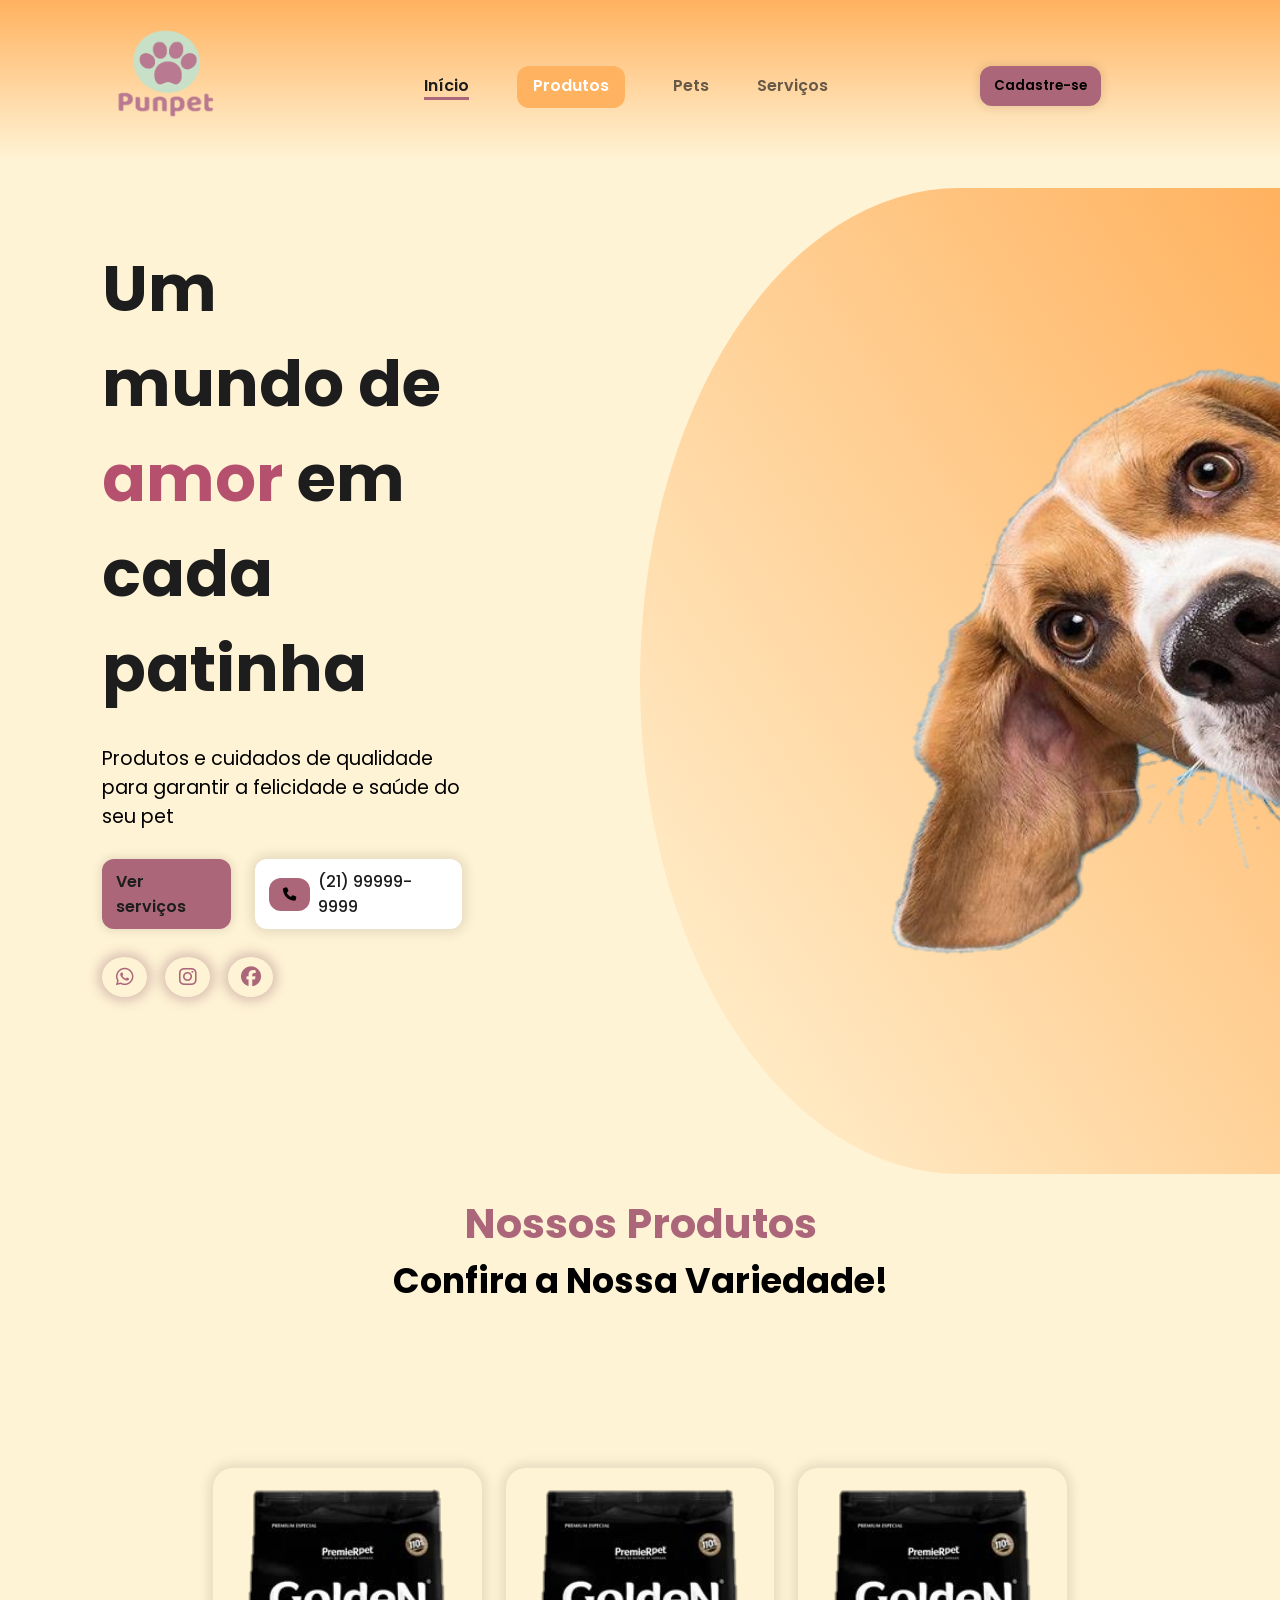
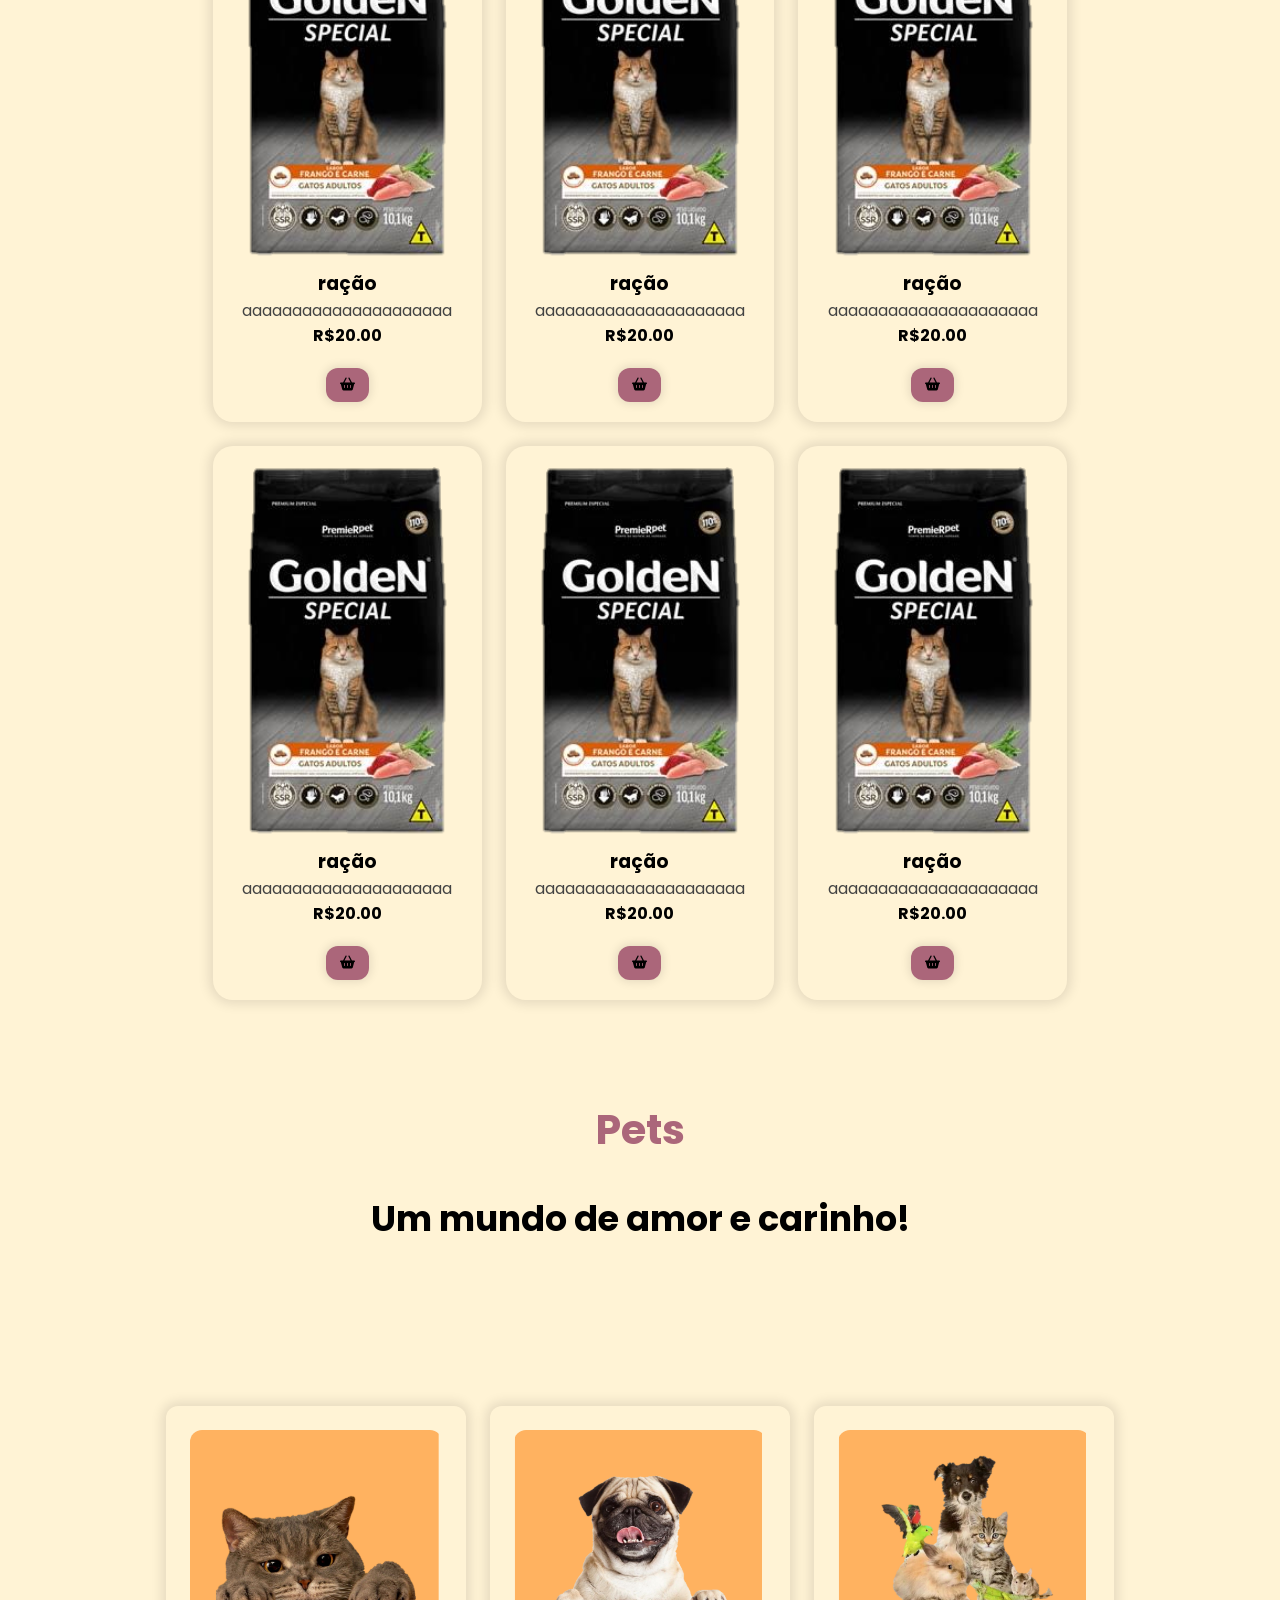
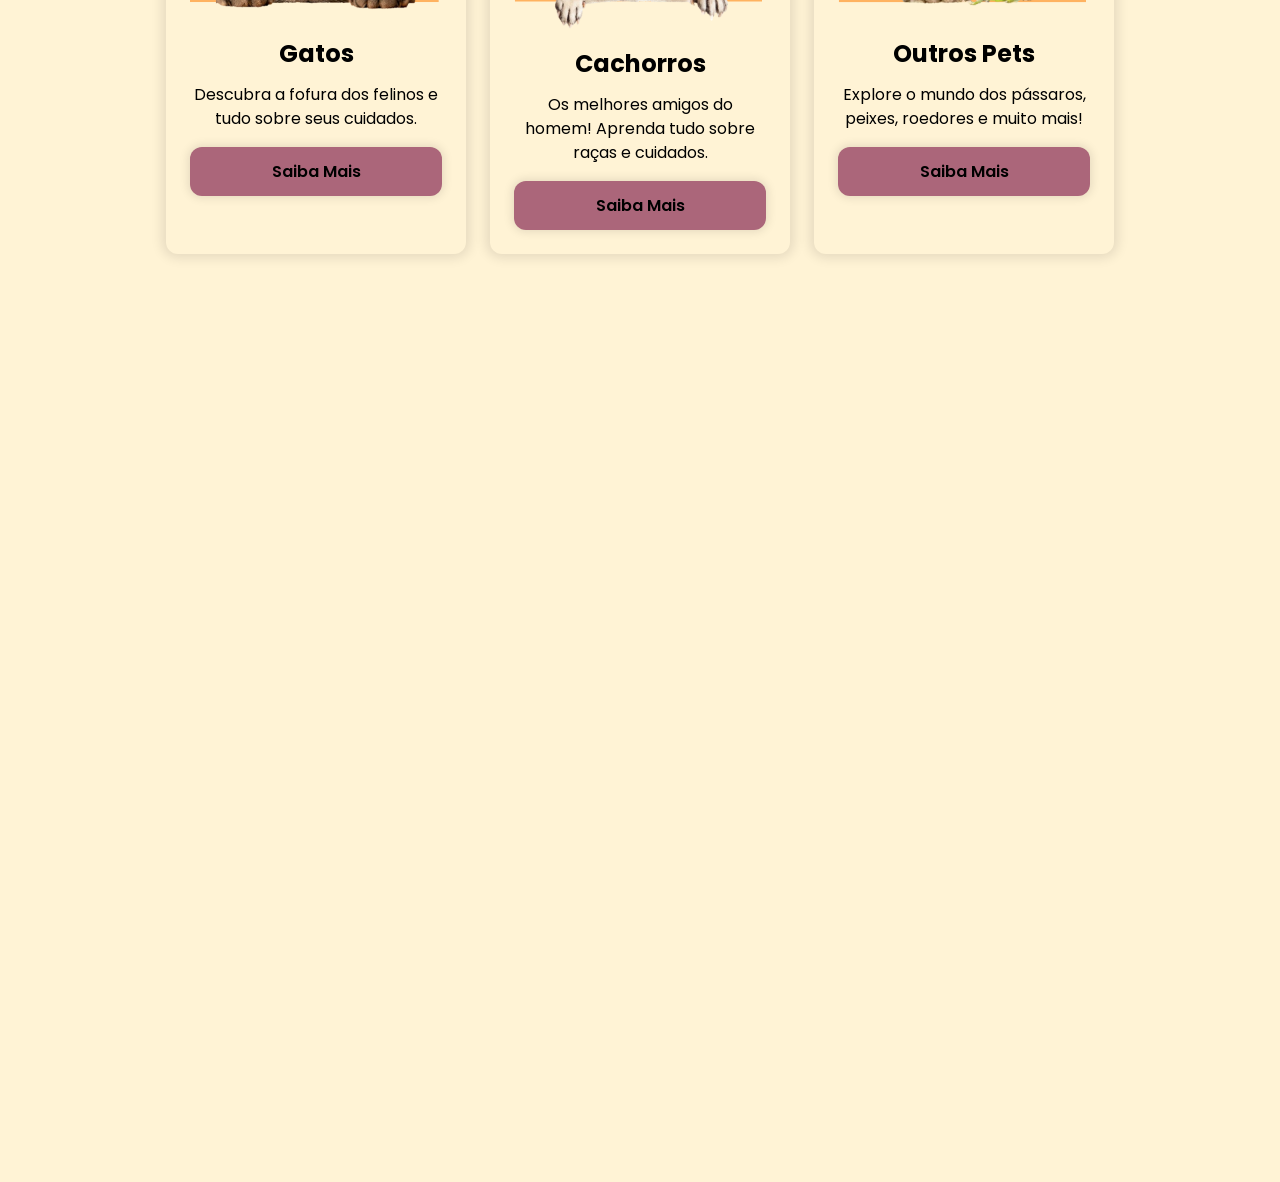
<file: punpet/index.html>
<!DOCTYPE html>
<html lang="pt-br">
<head>
    <meta charset="UTF-8">
    <meta name="viewport" content="width=device-width, initial-scale=1.0">
    <link rel="stylesheet" href="https://cdnjs.cloudflare.com/ajax/libs/font-awesome/6.5.2/css/all.min.css" integrity="sha512-SnH5WK+bZxgPHs44uWIX+LLJAJ9/2PkPKZ5QiAj6Ta86w+fsb2TkcmfRyVX3pBnMFcV7oQPJkl9QevSCWr3W6A==" crossorigin="anonymous" referrerpolicy="no-referrer" />
    <script src="https://cdnjs.cloudflare.com/ajax/libs/jquery/3.7.1/jquery.min.js" integrity="sha512-v2CJ7UaYy4JwqLDIrZUI/4hqeoQieOmAZNXBeQyjo21dadnwR+8ZaIJVT8EE2iyI61OV8e6M8PP2/4hpQINQ/g==" crossorigin="anonymous" referrerpolicy="no-referrer"></script>
    <title>PetShop Punpet</title>
    <link rel="stylesheet" href="styles/header.css">
    <link rel="stylesheet" href="styles/style.css">
    <link rel="stylesheet" href="styles/home.css">
    <link rel="stylesheet" href="styles/menu.css">
    <link rel="stylesheet" href="styles/pets.css">

</head>
<body>
    <header>
        <nav id="navbar">
        <img src="imagens/logo.png" id="nav_logo">

        <ul id="nav_list">
            <li class="nav-item active">
                <a href="#home">Início</a>
            </li>
            <li class="nav-item ">
                <a href="#produtos">Produtos</a> 
            </li> 
            <li class="nav-item">
                <a href="#pets">Pets</a>
            </li>
            <li class="nav-item">
                <a href="#serviços">Serviços</a>
            </li>
        </ul>

        <button class="btn-default">Cadastre-se</button>

        <button id="mobile_btn">
            <i class="fa-solid fa-bars"></i> 
        </button>
        </nav>
        <div id="mobile_menu">

            <ul id="mobile_nav_list">
                <li class="nav-item ">
                    <a href="#home">Início</a>
                </li>
                <li class="nav-item">
                <a href="#produtos">Produtos</a> 
            </li> 
                <li class="nav-item">
                    <a href="#pets">Pets</a>
                </li>
                <li class="nav-item">
                    <a href="#serviços">Serviços</a>
                </li>
            </ul>

            <button class="btn-default">Cadastre-se</button>
    
        </div>

    </header>

    <main id="content">

        <section id="home">
            <div class="shape"></div>
            <div id="cta">
                <h1 class="title"> 
                    Um mundo de <span>amor</span> em cada patinha 
                </h1>

                <p class="descrição"> 
                    Produtos e cuidados de qualidade
                    para garantir a felicidade e saúde do seu pet
                </p>

                <div id="cta_buttons">
                    <a href="#" class="btn-default">
                        Ver serviços
                    </a>
                
                    <a href="tel:+55(21)99999-9999" id="phone_button">
                        <button class="btn-default">
                            <i class="fa-solid fa-phone"></i>
                        </button>
                        (21) 99999-9999
                    </a>
                </div>

                <div class="social-media-buttons">

                    <a href="" >
                        <i class="fa-brands fa-whatsapp"></i>
                    </a>
                
                    <a href="" id="insta">
                        <i class="fa-brands fa-instagram"></i>
                    </a>

                    <a href="" id="face">
                        <i class="fa-brands fa-facebook"></i>
                    </a>
                </div>
            </div>
            <div id="banner">
                <img src="imagens/dog.png" alt="">
            </div>
        </section>

        
        
        <section id="menu">
            <h2 class="section-title">Nossos Produtos</h2>
            <h3 class="section-subtitle">Confira a Nossa Variedade!</h3>

            <div id="produtos"> 
                <div class="produto">
                    <div>
                        <img src="imagens/1717513207376 (1).png" class="produto-image" alt="racao">

                        <h3 class="prod-title">
                            ração
                        </h3>

                        <span class="prod-description">
                            aaaaaaaaaaaaaaaaaaaaa
                        </span>

                        <div class="preco">
                            <h4>R$20.00</h4>
                            <button class="btn-default">
                                <i class="fa-solid fa-basket-shopping"></i>
                            </button>
                        </div>
                    </div> 
                </div>

                <div class="produto">
                    <div>
                        <img src="imagens/1717513207376 (1).png" class="produto-image" alt="racao">

                        <h3 class="prod-title">
                            ração
                        </h3>

                        <span class="prod-description">
                            aaaaaaaaaaaaaaaaaaaaa
                        </span>

                        <div class="preco">
                            <h4>R$20.00</h4>
                            <button class="btn-default">
                                <i class="fa-solid fa-basket-shopping"></i>
                            </button>
                        </div>
                    </div>
                </div>

                <div class="produto">
                    <div>
                        <img src="imagens/1717513207376 (1).png" class="produto-image" alt="racao">

                        <h3 class="prod-title">
                            ração
                        </h3>

                        <span class="prod-description">
                            aaaaaaaaaaaaaaaaaaaaa
                        </span>

                        <div class="preco">
                            <h4>R$20.00</h4>
                            <button class="btn-default">
                                <i class="fa-solid fa-basket-shopping"></i>
                            </button>
                        </div>
                    </div>
                </div>

                <div class="produto">
                    <div>
                        <img src="imagens/1717513207376 (1).png" class="produto-image" alt="racao">

                        <h3 class="prod-title">
                            ração
                        </h3>

                        <span class="prod-description">
                            aaaaaaaaaaaaaaaaaaaaa
                        </span>

                        <div class="preco">
                            <h4>R$20.00</h4>
                            <button class="btn-default">
                                <i class="fa-solid fa-basket-shopping"></i>
                            </button>
                        </div>
                    </div>
                </div>




                <div class="produto">
                    <div>
                        <img src="imagens/1717513207376 (1).png" class="produto-image" alt="racao">

                        <h3 class="prod-title">
                            ração
                        </h3>

                        <span class="prod-description">
                            aaaaaaaaaaaaaaaaaaaaa
                        </span>

                        <div class="preco">
                            <h4>R$20.00</h4>
                            <button class="btn-default">
                                <i class="fa-solid fa-basket-shopping"></i>
                            </button>
                        </div>
                    </div>
                </div>

                <div class="produto">
                    <div>
                        <img src="imagens/1717513207376 (1).png" class="produto-image" alt="racao">

                        <h3 class="prod-title">
                            ração
                        </h3>

                        <span class="prod-description">
                            aaaaaaaaaaaaaaaaaaaaa
                        </span>

                        <div class="preco">
                            <h4>R$20.00</h4>
                            <button class="btn-default">
                                <i class="fa-solid fa-basket-shopping"></i>
                            </button>
                        </div>
                    </div>
                </div>
            </div> 
        </section>

        <section id="pets">
            <h2 class="section-title">Pets</h2>
            <h3 class="section-subtitle">Um mundo de amor e carinho!</h3>
            <div class="pets-content">
                <div class="pet-section" id="gatos">
                    <img src="imagens/Picsart_24-06-05_14-21-27-088.png" alt="Gato">
                    <h4>Gatos</h4>
                    <p>Descubra a fofura dos felinos e tudo sobre seus cuidados.</p>
                    <a href="gatos.html" class="btn-default">Saiba Mais</a>
                </div>
                <div class="pet-section" id="cachorros">
                    <img src="imagens/pug.png" alt="Cachorro">
                    <h4>Cachorros</h4>
                    <p>Os melhores amigos do homem! Aprenda tudo sobre raças e cuidados.</p>
                    <a href="cachorros.html" class="btn-default">Saiba Mais</a>
                </div>
                <div class="pet-section" id="outros">
                    <img src="imagens/morepet.png" alt="outros">
                    <h4>Outros Pets</h4>
                    <p>Explore o mundo dos pássaros, peixes, roedores e muito mais!</p>
                    <a href="outros.html" class="btn-default">Saiba Mais</a>
                </div>
            </div>
        </section>
        
        <section id="menu">
            </section>


    </main>


    <script src="javascript/script.js"></script>


</body>
</html>
</file>
<file: punpet/styles/header.css>
header {
    width:100%;
    padding: 28px 5%;
    position: sticky;
    top: 0;
    background: linear-gradient(to top, #fff3d5, #ffb25f); 
    z-index: 3;
    


}

#navbar {
    width: 90%;
    display: flex;
    align-items: center;
    justify-content: space-between;
    margin-bottom: -5%;
    margin-top: -4%;
    

}
#nav_logo {
    width: 20%;
    
}
#nav_list {
    display: flex;
    list-style: none;
    gap: 48px;
}

html {
    scroll-behavior: smooth;
  }
  
  .nav-item a {
      text-decoration: none;
      color:#1d1d1dad;
      font-weight: 600;
      border-bottom: 3px solid transparent; /* Tracinho transparente por padrão */
  }
  
  .nav-item.active a {
      color: #1d1d1d;
      border-bottom: 3px solid rgb(171, 102, 122); /* Tracinho ativo */
  }
  
  
  #nav_list li:nth-child(2) a, 
  #mobile_nav_list li:nth-child(2) a {
      color: #fff; 
      background-color: #ffb25f;
      padding: 8px 16px; 
      border-radius: 12px;
  }
.btn-default {
    border: none;
    display: flex;
    align-items: center;
    justify-content: center;
    background-color: rgb(171, 102, 122);
    border-radius: 12px;
    padding: 10px 14px;
    font-weight: 600;
    box-shadow: 0px 0px 10px 2px rgba(0, 0, 0, 0.1);
    cursor: pointer;
    transition: background-color .3s ease;

}

.btn-default:hover {
    background-color: rgb(142, 224, 214);
    color: rgb(171, 102, 122);
}

#mobile_btn {
    
    display:none;
}

#mobile_menu {
    display: none;
}

@media screen and (max-width: 1170px){
    #nav_list,
    #navbar .btn-default {
        display: none;
        
    }
    #mobile_btn {
        display: block;
        border: none;
        background-color: transparent;
        font-size: 1.5rem;
        cursor: pointer;
        
    }

    #mobile_menu.active {
        
        display: flex;
        flex-direction: column;
        align-items: center;

    }

    #mobile_nav_list{
        
        display: flex;
        flex-direction: column;
        gap: 12px;
        margin: 12px 0px;
    }

    #mobile_nav_list .nav-item {
        
        list-style: none;
        text-align: center;
    }

}
</file>
<file: punpet/styles/style.css>
@import url('https://fonts.googleapis.com/css2?family=Anton&family=Poppins:ital,wght@0,100;0,200;0,300;0,400;0,500;0,600;0,700;0,800;0,900;1,100;1,200;1,300;1,400;1,500;1,600;1,700;1,800;1,900&display=swap');

* {
    font-family: 'Poppins', sans-serif;
    margin: 0;
    padding: 0;
    box-sizing: border-box;
}
body{
    background-color: #fff3d5;
    overflow-x: hidden;
}

html {
    scroll-behavior: smooth; 
}

section {
    padding: 28px 8%;
}

.social-media-buttons {
    display: flex;
    gap: 18px;
}

.social-media-buttons a{
    display: flex;
    align-items: center;
    justify-content: center;
    width: 45px;
    height: 40px;
    font-size: 1.25rem;
    border-radius: 50%;
    text-decoration: none;
    color:  rgb(171, 102, 122);
    box-shadow:0px 0px 12px 4px rgba(110, 54, 82, 0.279);
    transition: box-shadow .3s ease;
}

.social-media-buttons a:hover {
    color: rgb(171, 102, 122);
    background-color: rgb(142, 224, 214);
}

.section-title {
    color: rgb(171, 102, 122); 
    font-size: 2.563rem ;
    margin-top: 4%;
    
}

.section-subtitle {
    font-size: 2.1875rem;
    margin-bottom: 12%;
}
</file>
<file: punpet/styles/home.css>
#home {
    display: flex;
    min-height: calc(100vh - 168.31px );
    position: relative;
    overflow-x: hidden;
    margin-bottom: -60%;

}

#cta {
    width: 35%;
    display: flex;
    flex-direction: column;
    gap: 28px;
    margin-top: 5%;
    

}

#cta .title {
    font-size: 4rem;
    color: #1d1d1d;
    
}

#cta .title span {
    color:  rgb(181, 81, 110);
    
}

#cta .descrição {
    font-size: 1.2rem;
}

#cta_buttons {
    display: flex;
    gap:24px; 
}

#cta_buttons a{
    text-decoration: none;
    color: #1d1d1d;

}

#phone_button {
    text-decoration: none;
    display: flex;
    gap: 8px;
    align-items: center;
    background-color: #ffff;
    padding: 8px 14px;
    font-weight: 500;
    box-shadow: 0px 0px 12px 4px rgba(0, 0, 0, 0.1);
    border-radius: 12px;
}

#phone_button button {
    box-shadow: none;
}

#banner {
    margin-right: -10%;
    display: flex;
    align-items: flex-start;
    justify-content: flex-end;
    width: 80%;
    z-index: 2;
    position: relative;
    
    
}

#banner img {
    height: 90%;
    width: 90%;
    margin-left: auto;
    align-items: flex-start;
    padding-bottom: 10%;
    

}
.shape {
    background: linear-gradient(to top right, #fff3d5, rgb(255, 178, 95)); 
    width: 50%;
    height: 57%;
    position: absolute;
    border-radius: 100% 0% 0% 100%;
    right: 0;
    z-index:-1;
    overflow: hidden;
    
    
    
}

@media screen and (max-width: 1170px) {

    #nav_logo{
        width: 40%;
    }
    #home {
        min-height: 100%;
        padding-top: 0px;
        
    }

    #banner,
    #banner img,
    #home .shape {
        display: none;
    }

    #cta {
        width: 100%;
        text-align: center;
        align-items: center;
    }
}
</file>
<file: punpet/styles/menu.css>
#menu {
    display: flex;
    flex-direction: column;
    align-items: center;
    justify-content: center;
    min-height: 100vh;
    
}

#produtos {
    width: 100%;
    display: flex;
    justify-content: center;
    gap: 24px;
    margin-top: 32px;
    flex-wrap: wrap;
}

.produto {
    display: flex;
    flex-direction: column;
    align-items: center;
    border-radius: 20px;
    gap: 18px;
    width: 25%;
    padding: 20px;
    background-color: var(--color-neutral-0);
    box-shadow: 0px 0px 12px 4px rgba(0, 0, 0, 0.1);
}

.prod-description {
    color: #434343;
    text-align: center;
    
}

.preco {
    display: flex;
    align-items: center;
    gap: 20px;
    flex-direction: column;
}

.prod-title {
    text-align: center;
}

.produto-image {
    width: 100%;
    height: auto;
}

@media screen and (max-width: 1170px) {
    #menu{
        margin-top: 74%;
    }
    #produtos {
        flex-wrap: wrap;
        justify-content: center;
    }

    .produto {
        width: calc(50% - 12px);
    }
}

@media screen and (max-width: 600px) {
    .produto {
        width: 100%;
    }

    #menu .section-subtitle {
        text-align: center;
    }
}
</file>
<file: punpet/styles/pets.css>
/* ... seu CSS anterior ... */

#pets {
    display: flex;
    flex-direction: column;
    align-items: center;
    gap: 32px;
}

.pets-content {
    display: flex;
    flex-wrap: wrap;
    justify-content: center;
    gap: 24px;
    width: 100%;
}

.pet-section {
    display: flex;
    flex-direction: column;
    align-items: center;
    text-align: center;
    width: 300px;
    border-radius: 12px;
    box-shadow: 0px 0px 12px 4px rgba(0, 0, 0, 0.1);
    padding: 24px;
    background-color: var(--color-neutral-0);
}

.pet-section img {
    width: 100%;
    height: auto;
    border-radius: 12px;
    margin-bottom: 16px;
    
}



.pet-section h4 {
    font-size: 1.5rem;
    margin-bottom: 12px;
    text-decoration: none;
}

.pet-section p {
    font-size: 1rem;
    line-height: 1.5;
    margin-bottom: 16px;
}

.pet-section .btn-default {
    width: 100%;
    padding: 12px 24px;
    text-decoration: none;
    color: black;
}


@media screen and (max-width: 900px) {
    .pet-section {
        width: calc(50% - 12px);
    }
}

@media screen and (max-width: 600px) {
    .pet-section {
        width: 100%;
    }
}
</file>
